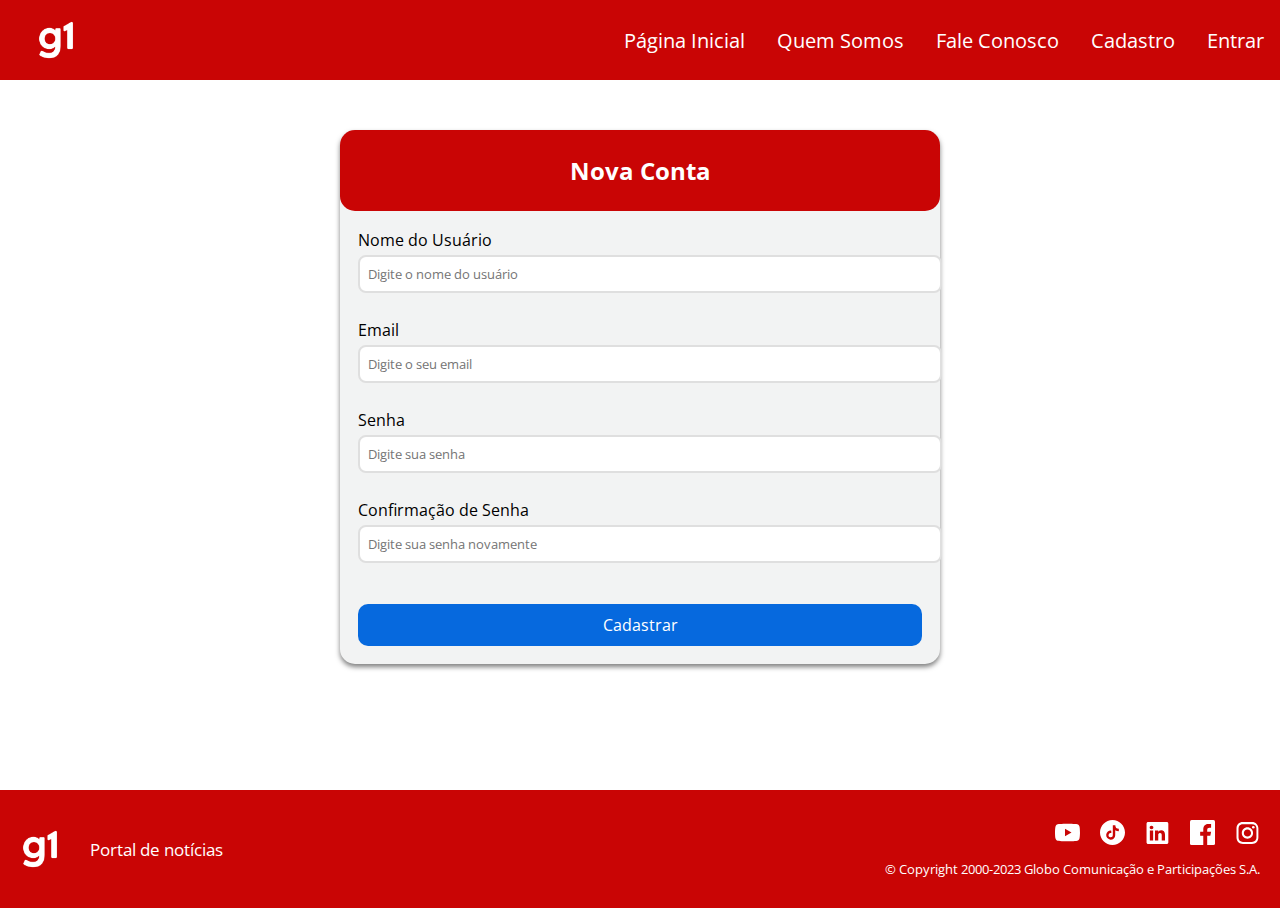
<file: cadastro.html>
<!DOCTYPE html>
<html lang="pt-BR">

<head>
    <meta charset="utf-8">

    <title>G1 - Cadastro</title> 
    <meta name="description" content="SITE PARA DISCIPLINA DESV WEB">
    <link rel="shortcut icon" href="assets/header-footer/logo-g1.ico" type="image/x-icon"> 
    <meta name="viewport" content="width=device-width, initial-scale=1.0">  
    <link rel="stylesheet" href="styles/cadastro/style-cadastro.css"> 
    <link rel="stylesheet" href="styles/style-header-footer.css">
</head>

<body>
    <div class="wrapper">

        <header class="header">

            <nav class="navbar">
                <img class="logo" src="assets/header-footer/logos-branco-g1.ico">
                <button class="hamburger"></button>

                <ul class="nav-menu">
                    <li class="nav-item">
                        <a href="index.html">Página Inicial</a>
                    </li>
                    <li class="nav-item">
                        <a href="sobre.html">Quem Somos</a>
                    </li>
                    <li class="nav-item">
                        <a href="faleconosco.html">Fale Conosco</a>
                    </li>
                    <li class="nav-item">
                        <a href="cadastro.html">Cadastro</a>
                    </li>
                    <li class="nav-item">
                        <a href="entrar.html">Entrar</a>
                    </li>
                </ul> <!--FIM NAV-MENU-->

            </nav><!--FIM NAVBAR-->

        </header><!-- FIM HEADER-->

        <article class="main">

            <article class="main">
                
                <div class="card-cadastro">
                    <div class="container">
                        <section class="header-cadastro">
                            <h2>Nova Conta</h2>
                        </section>
    
                        <form id="form" class="form">
                            <div class="form-content">
                                <label for="username">Nome do Usuário</label>
                                <input type="text" id="username" placeholder="Digite o nome do usuário"/>
                                <a>Aqui vai a mensa de erro</a>
                            </div>
    
                            <div class="form-content">
                                <label for="email">Email</label>
                                <input type="email" id="email" placeholder="Digite o seu email"/>
                                <a>Aqui vai a mensa de erro</a>
                            </div>
    
                            <div class="form-content">
                                <label for="password">Senha</label>
                            <input type="password" id="password" placeholder="Digite sua senha"/>
                            <a>Aqui vai a mensa de erro</a>
                        </div>
    
                        <div class="form-content">
                            <label for="password-confirmation">Confirmação de Senha</label>
                        <input type="password" id="password-confirmation" placeholder="Digite sua senha novamente"/>
                        <a>Aqui vai a mensa de erro</a>
                            </div>
    
                            <button type="submit">Cadastrar</button>
                        </form>
                    </div>
                 </div>
    
    
            </article><!--FIM main-->
    
    

    </div> <!--FIM WRAPPER-->
    
    <footer>
        <div class="footer">
            <div class="left">
                <img class="logo-footer" src="assets/header-footer/logos-branco-g1.ico" alt="Logo">
                <p class="g1">Portal de notícias</p>
            </div>
            <div class="right">
                <div class="redes-sociais">
                    <img src="assets/header-footer/instagram_icon.svg" alt="instagram">
                    <img src="assets/header-footer/facebook_icon.svg" alt="facebook">
                    <img src="assets/header-footer/linkedin_icon.svg" alt="linkedin">
                    <img src="assets/header-footer/tiktok_icon.svg" alt="tiktok">
                    <img src="assets/header-footer/youtube_icon.svg" alt="youtube">
                </div>
                <p class="descr">© Copyright 2000-2023 Globo Comunicação e Participações S.A.</p>
            </div>
        </div>
    </footer>

    <script defer src="js/menu.js"></script> 
    <script defer src="js/cadastro.js"></script>

</body>

</html>
</file>
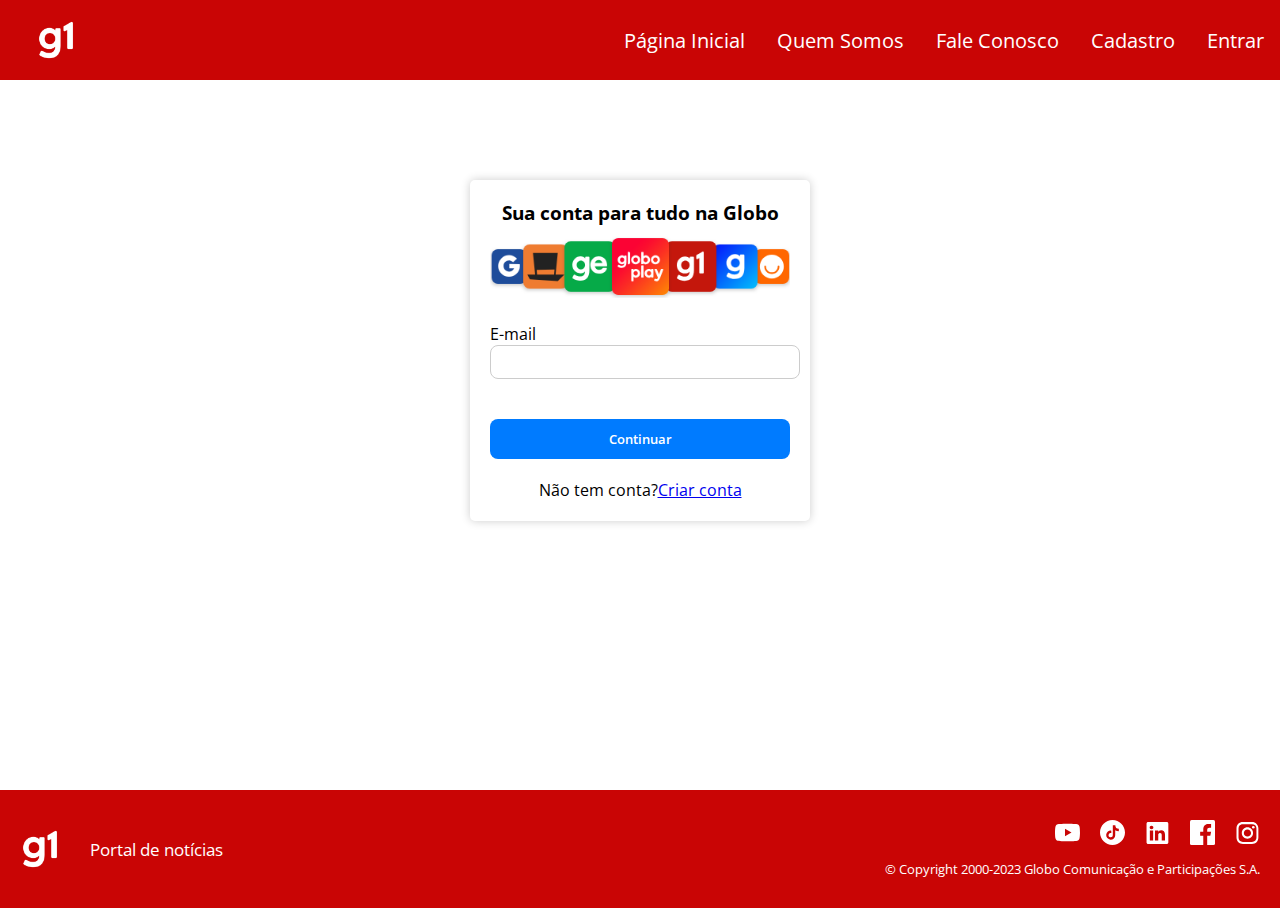
<file: entrar.html>
<!DOCTYPE html>
<html lang="pt-BR">

<head>
    <meta charset="utf-8">

    <title>G1 - Entrar</title> 
    <meta name="description" content="SITE PARA DISCIPLINA DESV WEB">
    <link rel="shortcut icon" href="assets/header-footer/logo-g1.ico" type="image/x-icon"> <!--logo na aba da pagina-->
    <meta name="viewport" content="width=device-width, initial-scale=1.0">  <!-- responsividade -->
    <link rel="stylesheet" href="styles/entrar/style-entrar.css"> 
    <link rel="stylesheet" href="styles/style-header-footer.css">
</head>

<body>
    <div class="wrapper">

        <header class="header">

            <nav class="navbar">
                <img class="logo" src="assets/header-footer/logos-branco-g1.ico">
                <button class="hamburger"></button>

                <ul class="nav-menu">
                    <li class="nav-item">
                        <a href="index.html">Página Inicial</a>
                    </li>
                    <li class="nav-item">
                        <a href="sobre.html">Quem Somos</a>
                    </li>
                    <li class="nav-item">
                        <a href="faleconosco.html">Fale Conosco</a>
                    </li>
                    <li class="nav-item">
                        <a href="cadastro.html">Cadastro</a>
                    </li>
                    <li class="nav-item">
                        <a href="entrar.html">Entrar</a>
                    </li>
                </ul> <!--FIM NAV-MENU-->

            </nav><!--FIM NAVBAR-->

        </header><!-- FIM HEADER-->

        <article class="main">
            <div class="bloco_1">
                <div class="sub_bloco_1">
                    <div class="login-container">
                        
                        <h3 class="h3">Sua conta para tudo na Globo</h3>
                        <img src="assets/entrar/globo_img.png" width="100%" />

                        <form id="validacaoLogin">
                            <div class="form-group">
                                <label for="email">E-mail</label>
                                <input type="email" id="email" name="email" required>
                                <span id="emailError" class="error"></span>
                            </div>
                            <div class="form-group">
                                <button type="submit" class="login-button">Continuar</button>
                            </div>
                            <div class="no-account">
                                Não tem conta? <a href="cadastro.html"> Criar conta</a>
                            </div>
                        </form>

                        <form id="validacaoSenha" style="display: none;" action="inicio.html">
                            <div class="form-group" id="password">
                                <label for="password">Senha</label>
                                <input type="password" id="password" name="password" required>
                                <button type="submit" class="login-button">Entrar</button>
                            </div>
                        </form>

                    </div>
                </div>
        </article>

    </div> <!--FIM WRAPPER-->
    
    <footer>
        <div class="footer">
            <div class="left">
                <img class="logo-footer" src="assets/header-footer/logos-branco-g1.ico" alt="Logo">
                <p class="g1">Portal de notícias</p>
            </div>
            <div class="right">
                <div class="redes-sociais">
                    <img src="assets/header-footer/instagram_icon.svg" alt="instagram">
                    <img src="assets/header-footer/facebook_icon.svg" alt="facebook">
                    <img src="assets/header-footer/linkedin_icon.svg" alt="linkedin">
                    <img src="assets/header-footer/tiktok_icon.svg" alt="tiktok">
                    <img src="assets/header-footer/youtube_icon.svg" alt="youtube">
                </div>
                <p class="descr">© Copyright 2000-2023 Globo Comunicação e Participações S.A.</p>
            </div>
        </div>
    </footer>

    <script defer src="js/menu.js"></script> 
    <script defer src="js/entrar.js"></script>

</body>

</html>
</file>
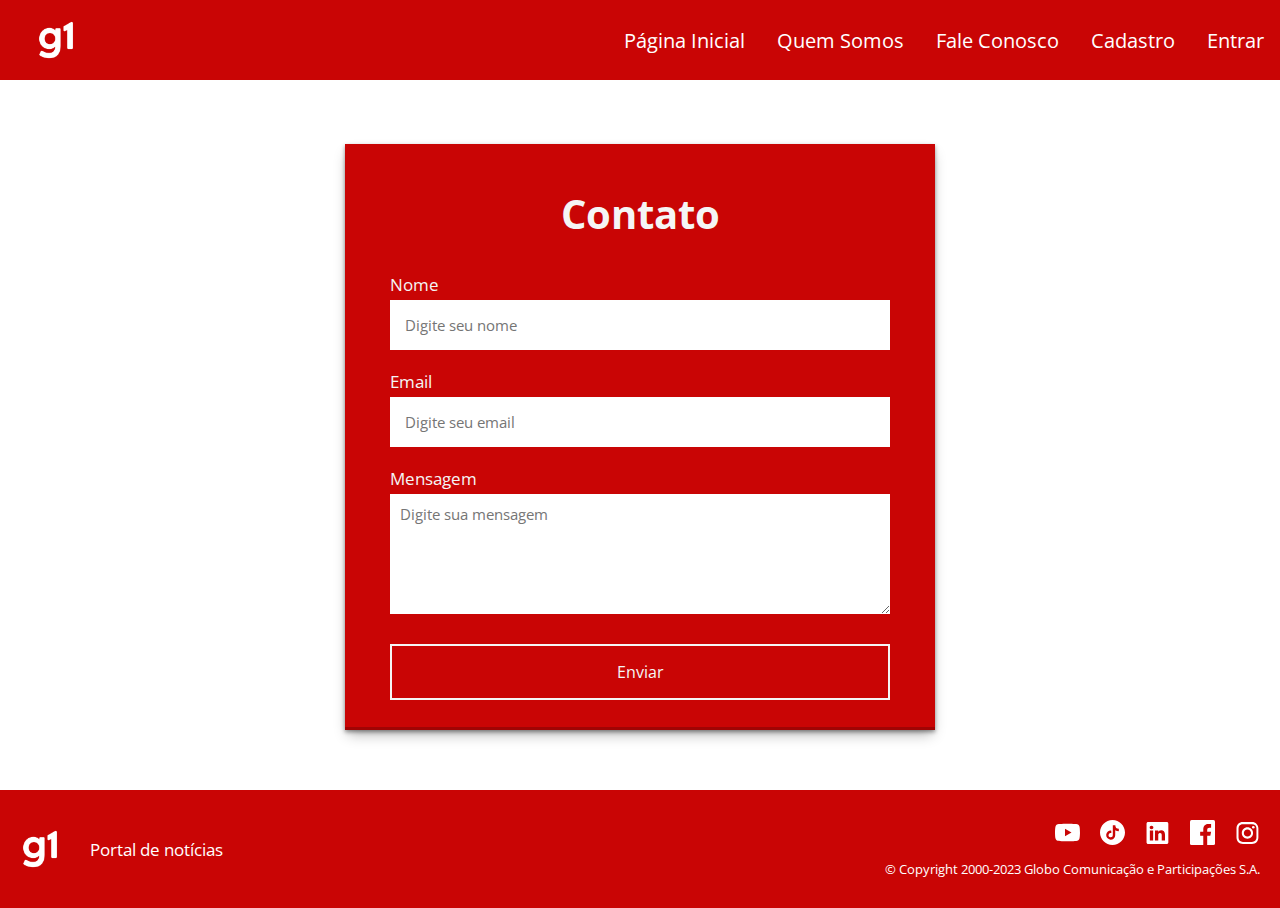
<file: faleconosco.html>
<!DOCTYPE html>
<html lang="pt-BR">

<head>
    <meta charset="utf-8">
    <meta name="viewport" content="width=device-width, initial-scale=1.0">
    <title>G1 - Fale Conosco</title>
    <meta name="description" content="SITE PARA DISCIPLINA DESV WEB">
    <link rel="shortcut icon" href="assets/header-footer/logo-g1.ico" type="image/x-icon">
    <link rel="stylesheet" href="styles/faleconosco/style-faleconosco.css">
    <link rel="stylesheet" href="styles/style-header-footer.css">
    <link rel="stylesheet" href="styles/faleconosco/style-faleconosco.css">
</head>

<body>
    <div class="wrapper">
        <header class="header">
            <nav class="navbar">
                <img class="logo" src="assets/header-footer/logos-branco-g1.ico">
                <button class="hamburger"></button>
                <ul class="nav-menu">
                    <li class="nav-item">
                        <a href="index.html">Página Inicial</a>
                    </li>
                    <li class="nav-item">
                        <a href="sobre.html">Quem Somos</a>
                    </li>
                    <li class="nav-item">
                        <a href="faleconosco.html">Fale Conosco</a>
                    </li>
                    <li class="nav-item">
                        <a href="cadastro.html">Cadastro</a>
                    </li>
                    <li class="nav-item">
                        <a href="entrar.html">Entrar</a>
                    </li>
                </ul>
            </nav>
        </header>
        <div class="contato">
            <section class="centered-section">
                <h2>Contato</h2>
                <form action="https://formsubmit.co/siteg1noticias@gmail.com" method="post">
                    <label for="name">Nome</label>
                    <input type="text" id="name" name="name" placeholder="Digite seu nome" required>
                    <label for="email">Email</label>
                    <input type="email" id="email" name="email" placeholder="Digite seu email" required>
                    <label for="message">Mensagem</label>
                    <textarea id="message" name="message" rows="5" placeholder="Digite sua mensagem" required></textarea>
                    <input type="hidden" name="_captcha" value="false">
                    <button type="submit">Enviar</button>
                    <input type="hidden" name="_next" value="http://127.0.0.1:5500/obrigado.html">
                </form>
            </section>
        </div>

    </div>

        <footer>
            <div class="footer">
                <div class="left">
                    <img class="logo-footer" src="assets/header-footer/logos-branco-g1.ico" alt="Logo">
                    <p class="g1">Portal de notícias</p>
                </div>
                <div class="right">
                    <div class="redes-sociais">
                        <img src="assets/header-footer/instagram_icon.svg" alt="instagram">
                        <img src="assets/header-footer/facebook_icon.svg" alt="facebook">
                        <img src="assets/header-footer/linkedin_icon.svg" alt="linkedin">
                        <img src="assets/header-footer/tiktok_icon.svg" alt="tiktok">
                        <img src="assets/header-footer/youtube_icon.svg" alt="youtube">
                    </div>
                    <p class="descr">© Copyright 2000-2023 Globo Comunicação e Participações S.A.</p>
                </div>
            </div>
        </footer>

    <script defer src="js/menu.js"></script>
</body>
</html>
</file>
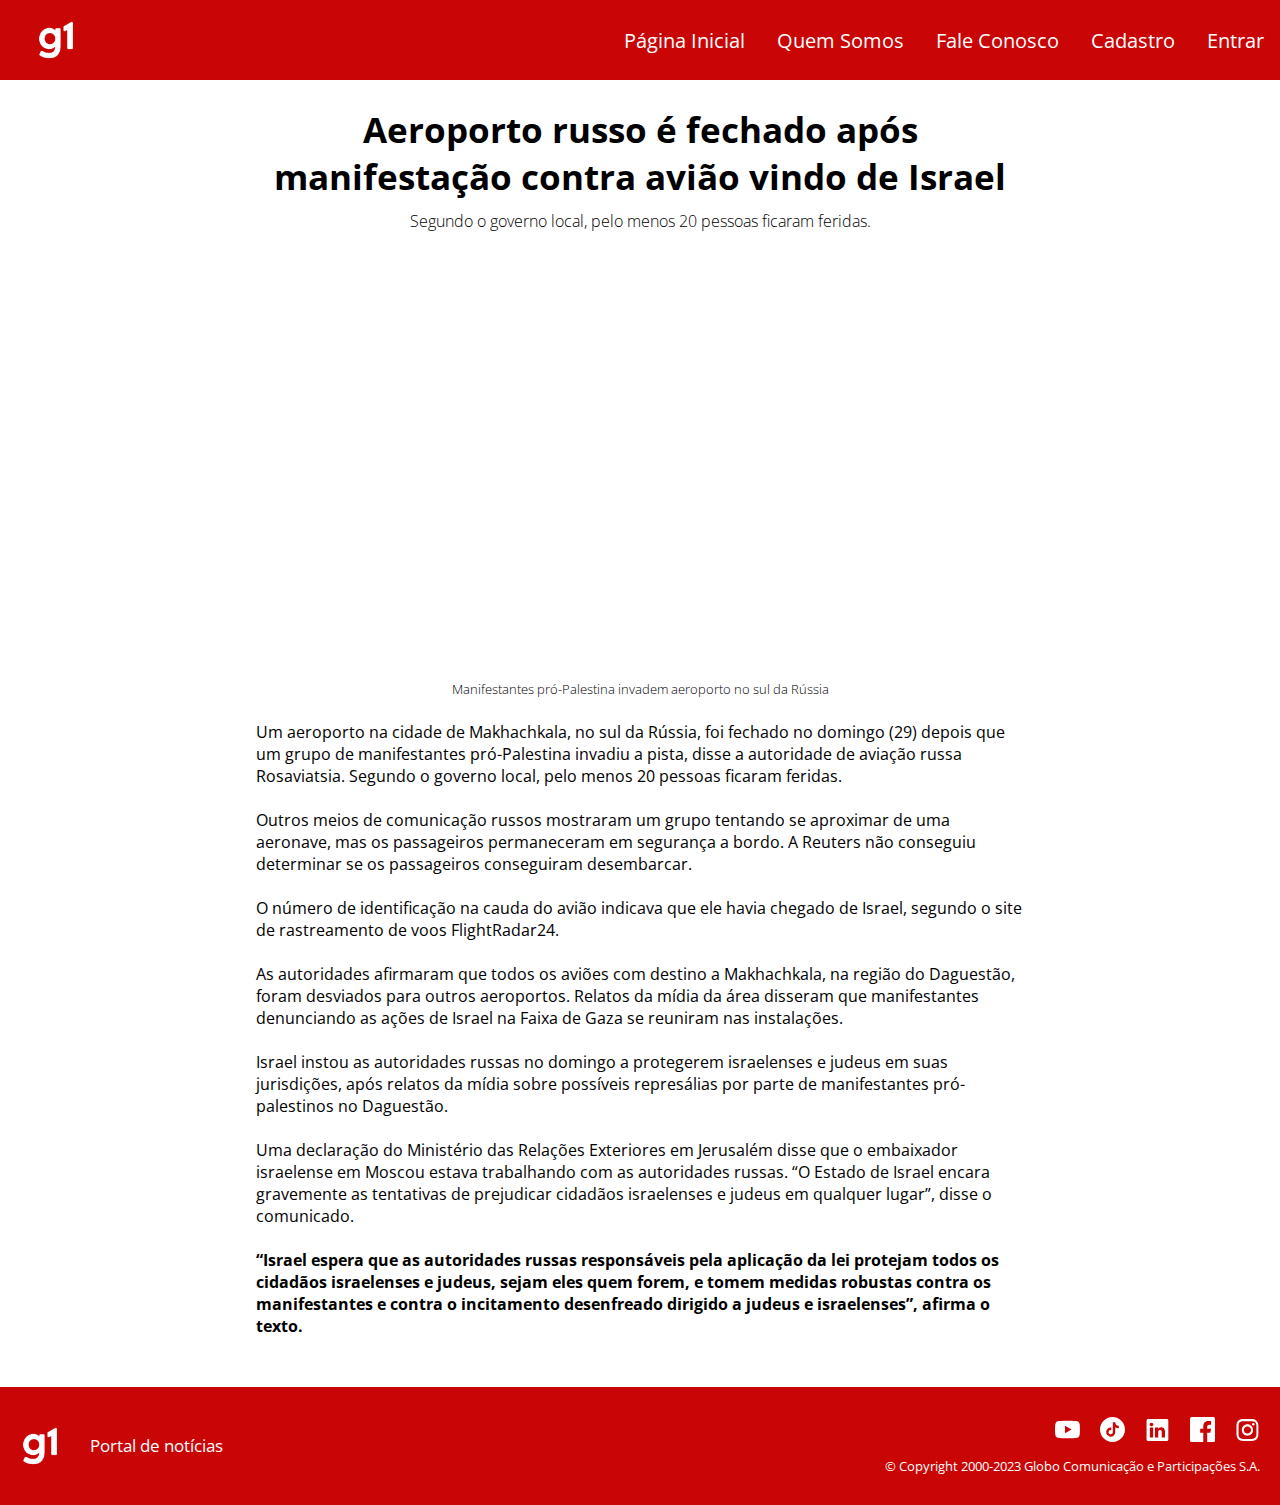
<file: notc-1.html>
<!DOCTYPE html>
<html lang="pt-BR">

<head>
    <meta charset="utf-8">

    <title>Aeroporto russo é fechado após manifestação contra avião vindo de Israel</title> 
    <meta name="description" content="SITE PARA DISCIPLINA DESV WEB">
    <link rel="shortcut icon" href="assets/header-footer/logo-g1.ico" type="image/x-icon"> 
    <meta name="viewport" content="width=device-width, initial-scale=1.0"> 
    <link rel="stylesheet" href="styles/pagina-inicial/noticias/style-notc1.css"> 
    <link rel="stylesheet" href="styles/style-header-footer.css">
</head>

<body>
    <div class="wrapper">

        <header class="header">

            <nav class="navbar">
                <img class="logo" src="assets/header-footer/logos-branco-g1.ico">
                <button class="hamburger"></button>

                <ul class="nav-menu">
                    <li class="nav-item">
                        <a href="index.html">Página Inicial</a>
                    </li>
                    <li class="nav-item">
                        <a href="sobre.html">Quem Somos</a>
                    </li>
                    <li class="nav-item">
                        <a href="faleconosco.html">Fale Conosco</a>
                    </li>
                    <li class="nav-item">
                        <a href="cadastro.html">Cadastro</a>
                    </li>
                    <li class="nav-item">
                        <a href="entrar.html">Entrar</a>
                    </li>
                </ul> <!--FIM NAV-MENU-->

            </nav><!--FIM NAVBAR-->

        </header><!-- FIM HEADER-->


        <main classe="materia">

            <h1 class="titulo">
            Aeroporto russo é fechado após manifestação contra avião vindo de Israel
            </h1>

            <span class="sub-titulo">
                Segundo o governo local, pelo menos 20 pessoas ficaram feridas.
            </span>

            <iframe width="560" height="315" src="https://www.youtube.com/embed/N1FdnMAypn0?si=KsDcVCVklgRLL97w" title="YouTube video player" frameborder="0" allow="accelerometer; autoplay; clipboard-write; encrypted-media; gyroscope; picture-in-picture; web-share" allowfullscreen></iframe>

            <figcaption class="descr-foto">Manifestantes pró-Palestina invadem aeroporto no sul da Rússia</figcaption>

            <p class="conteudo">
                Um aeroporto na cidade de Makhachkala, no sul da Rússia, foi fechado no domingo (29) depois que um grupo de manifestantes pró-Palestina invadiu a pista, disse a autoridade de aviação russa Rosaviatsia. Segundo o governo local, pelo menos 20 pessoas ficaram feridas.
                <br/><br/>
                Outros meios de comunicação russos mostraram um grupo tentando se aproximar de uma aeronave, mas os passageiros permaneceram em segurança a bordo. A Reuters não conseguiu determinar se os passageiros conseguiram desembarcar.
                <br/><br/>
                O número de identificação na cauda do avião indicava que ele havia chegado de Israel, segundo o site de rastreamento de voos FlightRadar24.
                <br/><br/>
                As autoridades afirmaram que todos os aviões com destino a Makhachkala, na região do Daguestão, foram desviados para outros aeroportos. Relatos da mídia da área disseram que manifestantes denunciando as ações de Israel na Faixa de Gaza se reuniram nas instalações.
                <br/><br/>
                Israel instou as autoridades russas no domingo a protegerem israelenses e judeus em suas jurisdições, após relatos da mídia sobre possíveis represálias por parte de manifestantes pró-palestinos no Daguestão.
                <br/><br/>
                Uma declaração do Ministério das Relações Exteriores em Jerusalém disse que o embaixador israelense em Moscou estava trabalhando com as autoridades russas. “O Estado de Israel encara gravemente as tentativas de prejudicar cidadãos israelenses e judeus em qualquer lugar”, disse o comunicado.
                <br/><br/>
                <b>“Israel espera que as autoridades russas responsáveis pela aplicação da lei protejam todos os cidadãos israelenses e judeus, sejam eles quem forem, e tomem medidas robustas contra os manifestantes e contra o incitamento desenfreado dirigido a judeus e israelenses”, afirma o texto.</b>
            </p>

        </main>
    </div>    

    <footer>
        <div class="footer">
            <div class="left">
                <img class="logo-footer" src="assets/header-footer/logos-branco-g1.ico" alt="Logo">
                <p class="g1">Portal de notícias</p>
            </div>
            <div class="right">
                <div class="redes-sociais">
                    <img src="assets/header-footer/instagram_icon.svg" alt="instagram">
                    <img src="assets/header-footer/facebook_icon.svg" alt="facebook">
                    <img src="assets/header-footer/linkedin_icon.svg" alt="linkedin">
                    <img src="assets/header-footer/tiktok_icon.svg" alt="tiktok">
                    <img src="assets/header-footer/youtube_icon.svg" alt="youtube">
                </div>
                <p class="descr">© Copyright 2000-2023 Globo Comunicação e Participações S.A.</p>
            </div>
        </div>
    </footer>
    
    <script defer src="js/menu.js"></script> 

</body>

</html>
</file>
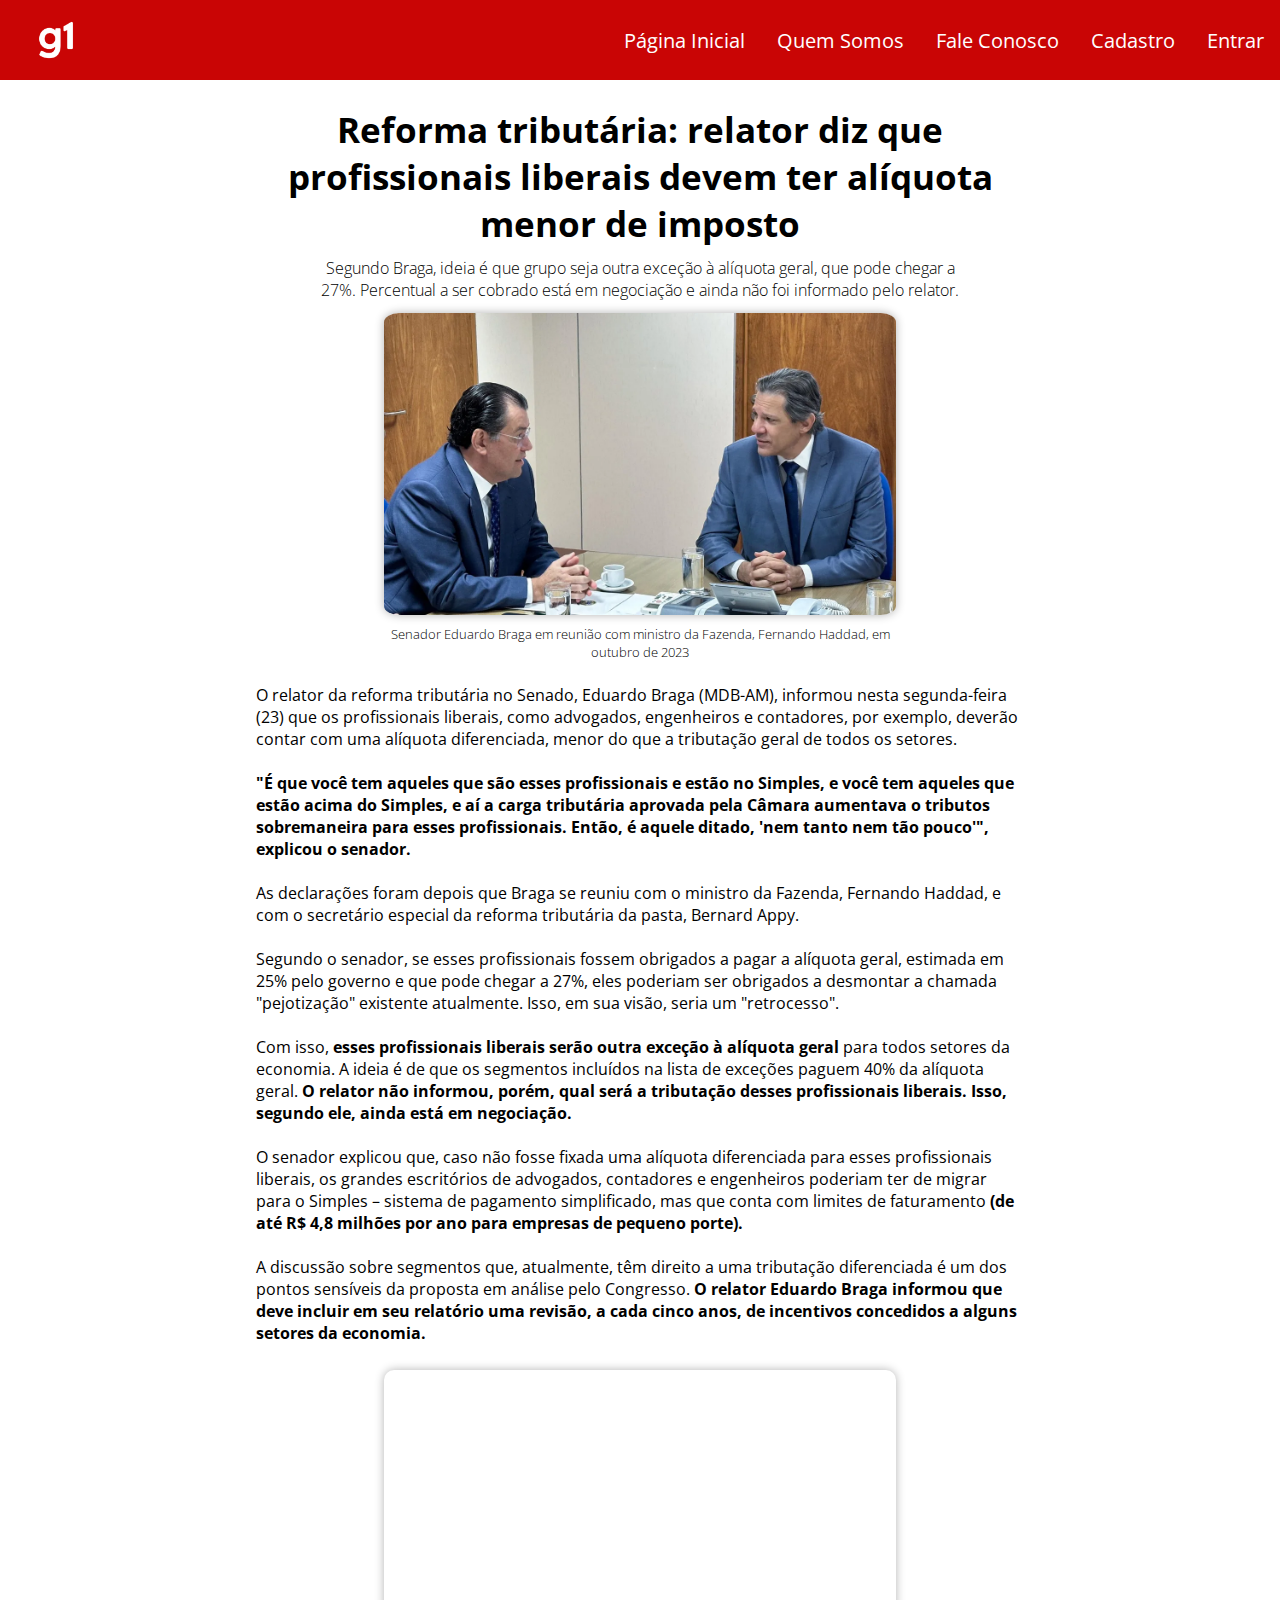
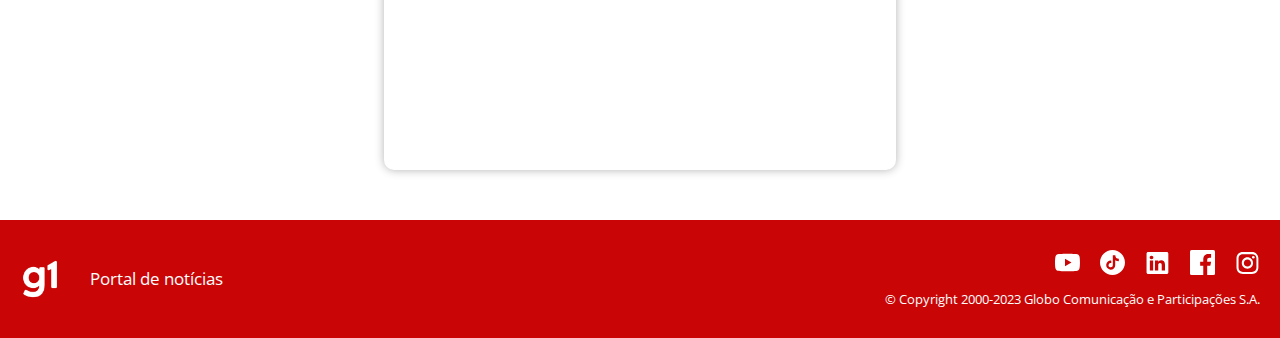
<file: notc-2.html>
<!DOCTYPE html>
<html lang="pt-BR">

<head>
    <meta charset="utf-8">

    <title>Reforma tributária: relator diz que profissionais liberais devem ter alíquota menor de imposto</title> 
    <meta name="description" content="SITE PARA DISCIPLINA DESV WEB">
    <link rel="shortcut icon" href="assets/header-footer/logo-g1.ico" type="image/x-icon"> 
    <meta name="viewport" content="width=device-width, initial-scale=1.0">  
    <link rel="stylesheet" href="styles/pagina-inicial/noticias/style-notc2.css"> 
    <link rel="stylesheet" href="styles/style-header-footer.css">

</head>


<body>
    <div class="wrapper">

        <header class="header">

            <nav class="navbar">
                <img class="logo" src="assets/header-footer/logos-branco-g1.ico">
                <button class="hamburger"></button>

                <ul class="nav-menu">
                    <li class="nav-item">
                        <a href="index.html">Página Inicial</a>
                    </li>
                    <li class="nav-item">
                        <a href="sobre.html">Quem Somos</a>
                    </li>
                    <li class="nav-item">
                        <a href="faleconosco.html">Fale Conosco</a>
                    </li>
                    <li class="nav-item">
                        <a href="cadastro.html">Cadastro</a>
                    </li>
                    <li class="nav-item">
                        <a href="entrar.html">Entrar</a>
                    </li>
                </ul> 

            </nav><!--FIM NAVBAR-->

        </header><!-- FIM HEADER-->


        <main classe="materia">

            <h1 class="titulo">
                Reforma tributária: relator diz que profissionais liberais devem ter alíquota menor de imposto
            </h1>

            <span class="sub-titulo">
                Segundo Braga, ideia é que grupo seja outra exceção à alíquota geral, que pode chegar a 27%. Percentual a ser cobrado está em negociação e ainda não foi informado pelo relator.
            </span>

            <img class="mat-img" src="assets/pagina-inicial/noticias/notc-2.webp" alt="Reforma tributária">

            <figcaption class="descr-foto">Senador Eduardo Braga em reunião com ministro da Fazenda, Fernando Haddad, em outubro de 2023</figcaption>

            <p class="conteudo">
                O relator da reforma tributária no Senado, Eduardo Braga (MDB-AM), informou nesta segunda-feira (23) que os profissionais liberais, como advogados, engenheiros e contadores, por exemplo, deverão contar com uma alíquota diferenciada, menor do que a tributação geral de todos os setores.
                <br/><br/>
                <b>"É que você tem aqueles que são esses profissionais e estão no Simples, e você tem aqueles que estão acima do Simples, e aí a carga tributária aprovada pela Câmara aumentava o tributos sobremaneira para esses profissionais. Então, é aquele ditado, 'nem tanto nem tão pouco'", explicou o senador.</b>
                <br/><br/>
                As declarações foram depois que Braga se reuniu com o ministro da Fazenda, Fernando Haddad, e com o secretário especial da reforma tributária da pasta, Bernard Appy.
                <br/><br/>
                Segundo o senador, se esses profissionais fossem obrigados a pagar a alíquota geral, estimada em 25% pelo governo e que pode chegar a 27%, eles poderiam ser obrigados a desmontar a chamada "pejotização" existente atualmente. Isso, em sua visão, seria um "retrocesso".
                <br/><br/>
                Com isso, <b>esses profissionais liberais serão outra exceção à alíquota geral</b> para todos setores da economia. A ideia é de que os segmentos incluídos na lista de exceções paguem 40% da alíquota geral. <b>O relator não informou, porém, qual será a tributação desses profissionais liberais. Isso, segundo ele, ainda está em negociação.  
                </b>
                <br/><br/>
                O senador explicou que, caso não fosse fixada uma alíquota diferenciada para esses profissionais liberais, os grandes escritórios de advogados, contadores e engenheiros poderiam ter de migrar para o Simples – sistema de pagamento simplificado, mas que conta com limites de faturamento <b>(de até R$ 4,8 milhões por ano para empresas de pequeno porte).</b>
                <br/><br/>
                A discussão sobre segmentos que, atualmente, têm direito a uma tributação diferenciada é um dos pontos sensíveis da proposta em análise pelo Congresso.<b> O relator Eduardo Braga informou que deve incluir em seu relatório uma revisão, a cada cinco anos, de incentivos concedidos a alguns setores da economia.</b>
            </p>

            <iframe width="560" height="315" src="https://www.youtube.com/embed/x1bMmOeWCT8?si=27swMOl2ahLpXfQn" title="YouTube video player" frameborder="0" allow="accelerometer; autoplay; clipboard-write; encrypted-media; gyroscope; picture-in-picture; web-share" allowfullscreen></iframe>

        </main>
    </div>    

    <footer>
        <div class="footer">
            <div class="left">
                <img class="logo-footer" src="assets/header-footer/logos-branco-g1.ico" alt="Logo">
                <p class="g1">Portal de notícias</p>
            </div>
            <div class="right">
                <div class="redes-sociais">
                    <img src="assets/header-footer/instagram_icon.svg" alt="instagram">
                    <img src="assets/header-footer/facebook_icon.svg" alt="facebook">
                    <img src="assets/header-footer/linkedin_icon.svg" alt="linkedin">
                    <img src="assets/header-footer/tiktok_icon.svg" alt="tiktok">
                    <img src="assets/header-footer/youtube_icon.svg" alt="youtube">
                </div>
                <p class="descr">© Copyright 2000-2023 Globo Comunicação e Participações S.A.</p>
            </div>
        </div>
    </footer>

    <script defer src="js/menu.js"></script>

</body>

</html>
</file>
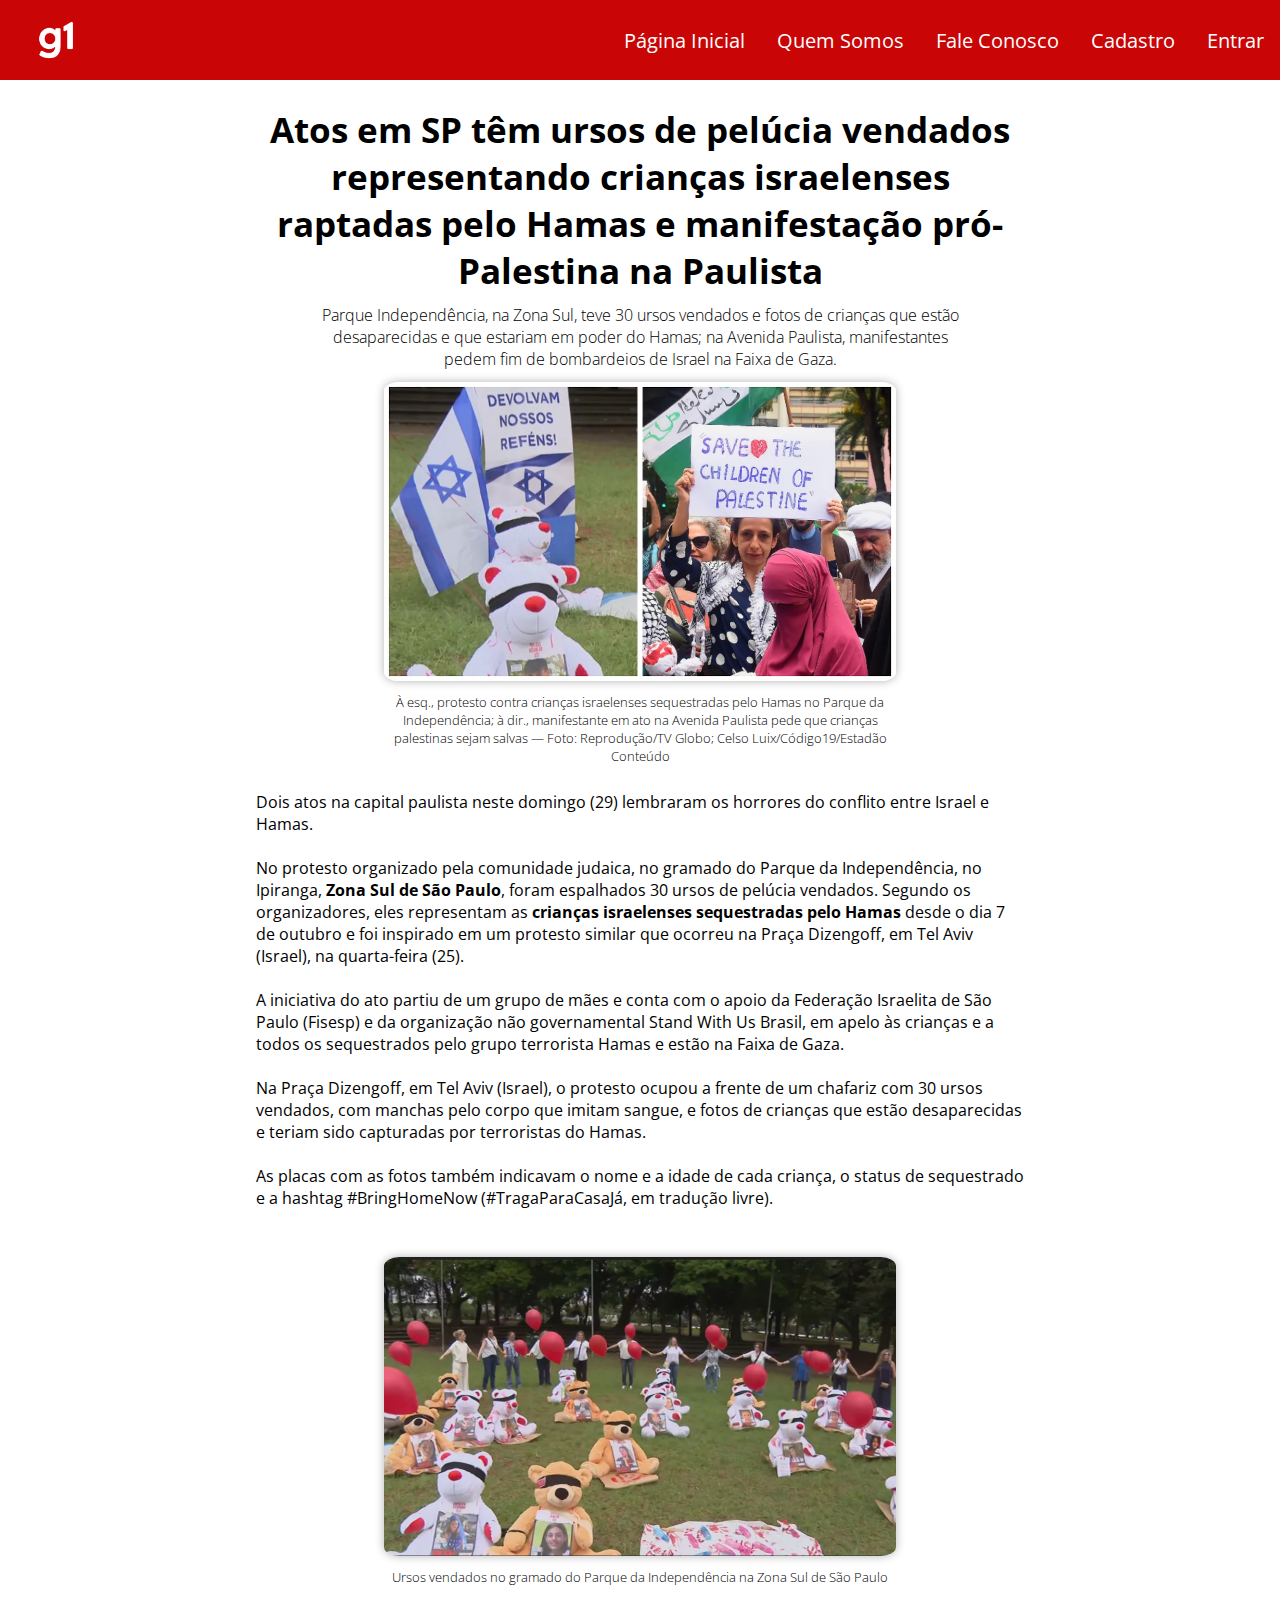
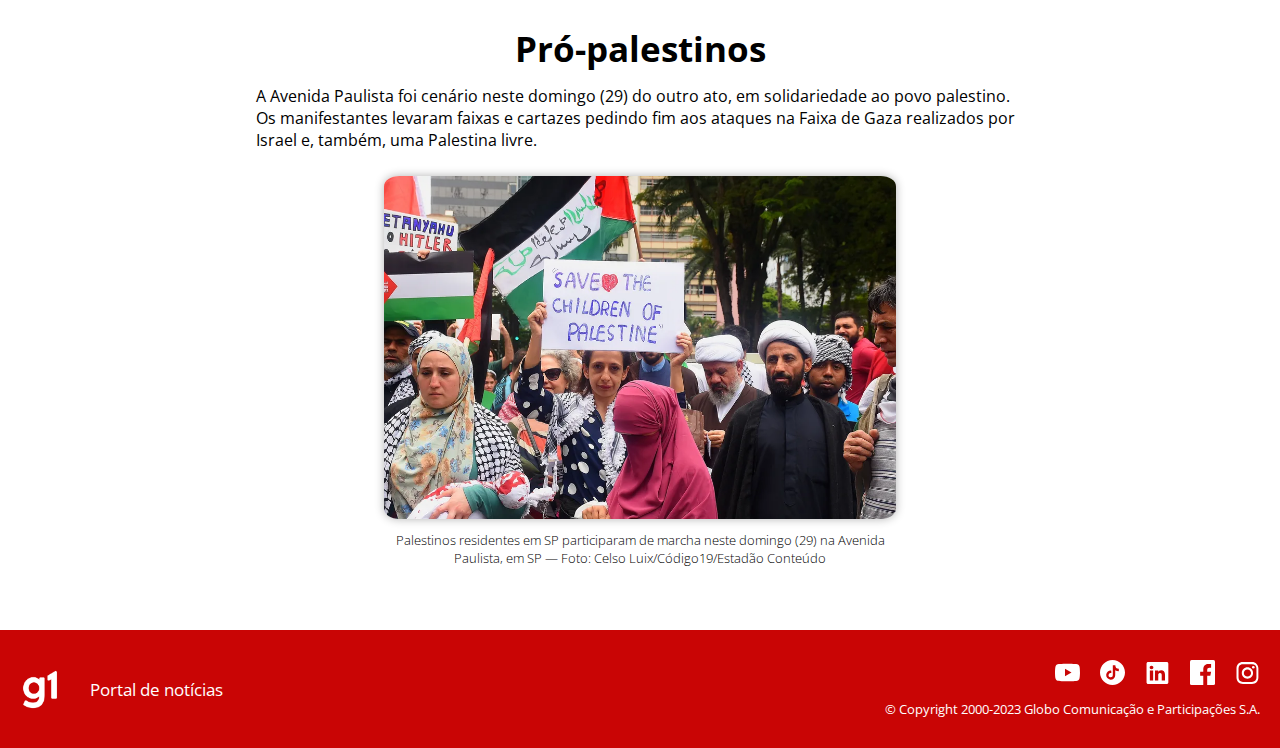
<file: notc-3.html>
<!DOCTYPE html>
<html lang="pt-BR">

<head>
    <meta charset="utf-8">

    <title>Atos em SP têm ursos de pelúcia vendados representando crianças israelenses raptadas pelo Hamas e manifestação pró-Palestina na Paulista</title> 
    <meta name="description" content="SITE PARA DISCIPLINA DESV WEB">
    <link rel="shortcut icon" href="assets/header-footer/logo-g1.ico" type="image/x-icon">
    <meta name="viewport" content="width=device-width, initial-scale=1.0"> 
    <link rel="stylesheet" href="styles/pagina-inicial/noticias/style-notc3.css"> 
    <link rel="stylesheet" href="styles/style-header-footer.css">
</head>


<body>
    <div class="wrapper">

        <header class="header">

            <nav class="navbar">
                <img class="logo" src="assets/header-footer/logos-branco-g1.ico">
                <button class="hamburger"></button>

                <ul class="nav-menu">
                    <li class="nav-item">
                        <a href="index.html">Página Inicial</a>
                    </li>
                    <li class="nav-item">
                        <a href="sobre.html">Quem Somos</a>
                    </li>
                    <li class="nav-item">
                        <a href="faleconosco.html">Fale Conosco</a>
                    </li>
                    <li class="nav-item">
                        <a href="cadastro.html">Cadastro</a>
                    </li>
                    <li class="nav-item">
                        <a href="entrar.html">Entrar</a>
                    </li>
                </ul> <!--FIM NAV-MENU-->

            </nav><!--FIM NAVBAR-->

        </header><!-- FIM HEADER-->


        <main classe="materia">

            <h1 class="titulo">
                Atos em SP têm ursos de pelúcia vendados representando crianças israelenses raptadas pelo Hamas e manifestação pró-Palestina na Paulista
            </h1>

            <span class="sub-titulo">
                Parque Independência, na Zona Sul, teve 30 ursos vendados e fotos de crianças que estão desaparecidas e que estariam em poder do Hamas; na Avenida Paulista, manifestantes pedem fim de bombardeios de Israel na Faixa de Gaza.
            </span>

            <img class="mat-img" src="assets/pagina-inicial/noticias/notc-3.1.webp" alt="Manifestantes">

            <figcaption class="descr-foto">À esq., protesto contra crianças israelenses sequestradas pelo Hamas no Parque da Independência; à dir., manifestante em ato na Avenida Paulista pede que crianças palestinas sejam salvas — Foto: Reprodução/TV Globo; Celso Luix/Código19/Estadão Conteúdo</figcaption>

            <p class="conteudo1">
                Dois atos na capital paulista neste domingo (29) lembraram os horrores do conflito entre Israel e Hamas.
                <br/><br/>
                No protesto organizado pela comunidade judaica, no gramado do Parque da Independência, no Ipiranga, <b>Zona Sul de São Paulo</b>, foram espalhados 30 ursos de pelúcia vendados. Segundo os organizadores, eles representam as <b>crianças israelenses sequestradas pelo Hamas</b> desde o dia 7 de outubro e foi inspirado em um protesto similar que ocorreu na Praça Dizengoff, em Tel Aviv (Israel), na quarta-feira (25).
                <br/><br/>
                A iniciativa do ato partiu de um grupo de mães e conta com o apoio da Federação Israelita de São Paulo (Fisesp) e da organização não governamental Stand With Us Brasil, em apelo às crianças e a todos os sequestrados pelo grupo terrorista Hamas e estão na Faixa de Gaza.
                <br/><br/>
                Na Praça Dizengoff, em Tel Aviv (Israel), o protesto ocupou a frente de um chafariz com 30 ursos vendados, com manchas pelo corpo que imitam sangue, e fotos de crianças que estão desaparecidas e teriam sido capturadas por terroristas do Hamas.
                <br/><br/>
                As placas com as fotos também indicavam o nome e a idade de cada criança, o status de sequestrado e a hashtag #BringHomeNow (#TragaParaCasaJá, em tradução livre).
                <br/><br/>
            </p>

            <img class="mat-img2" src="assets/pagina-inicial/noticias/notc-3.2.webp" alt="Ursos vendados no gramado do Parque da Independência">

            <figcaption class="descr-foto2">Ursos vendados no gramado do Parque da Independência na Zona Sul de São Paulo </figcaption>

            <h2 class="titulo2">Pró-palestinos
            </h2>

            <p class="conteudo2">
                A Avenida Paulista foi cenário neste domingo (29) do outro ato, em solidariedade ao povo palestino. Os manifestantes levaram faixas e cartazes pedindo fim aos ataques na Faixa de Gaza realizados por Israel e, também, uma Palestina livre.
            </p>

            <img class="mat-img3" src="assets/pagina-inicial/noticias/notc-3.3.webp" alt="Palestinos">

            <figcaption class="descr-foto3">Palestinos residentes em SP participaram de marcha neste domingo (29) na Avenida Paulista, em SP — Foto: Celso Luix/Código19/Estadão Conteúdo</figcaption>        

        </main>
    </div>

    <footer>
        <div class="footer">
            <div class="left">
                <img class="logo-footer" src="assets/header-footer/logos-branco-g1.ico" alt="Logo">
                <p class="g1">Portal de notícias</p>
            </div>
            <div class="right">
                <div class="redes-sociais">
                    <img src="assets/header-footer/instagram_icon.svg" alt="instagram">
                    <img src="assets/header-footer/facebook_icon.svg" alt="facebook">
                    <img src="assets/header-footer/linkedin_icon.svg" alt="linkedin">
                    <img src="assets/header-footer/tiktok_icon.svg" alt="tiktok">
                    <img src="assets/header-footer/youtube_icon.svg" alt="youtube">
                </div>
                <p class="descr">© Copyright 2000-2023 Globo Comunicação e Participações S.A.</p>
            </div>
        </div>
    </footer>
    
    <script defer src="js/menu.js"></script> 

</body>

</html>
</file>
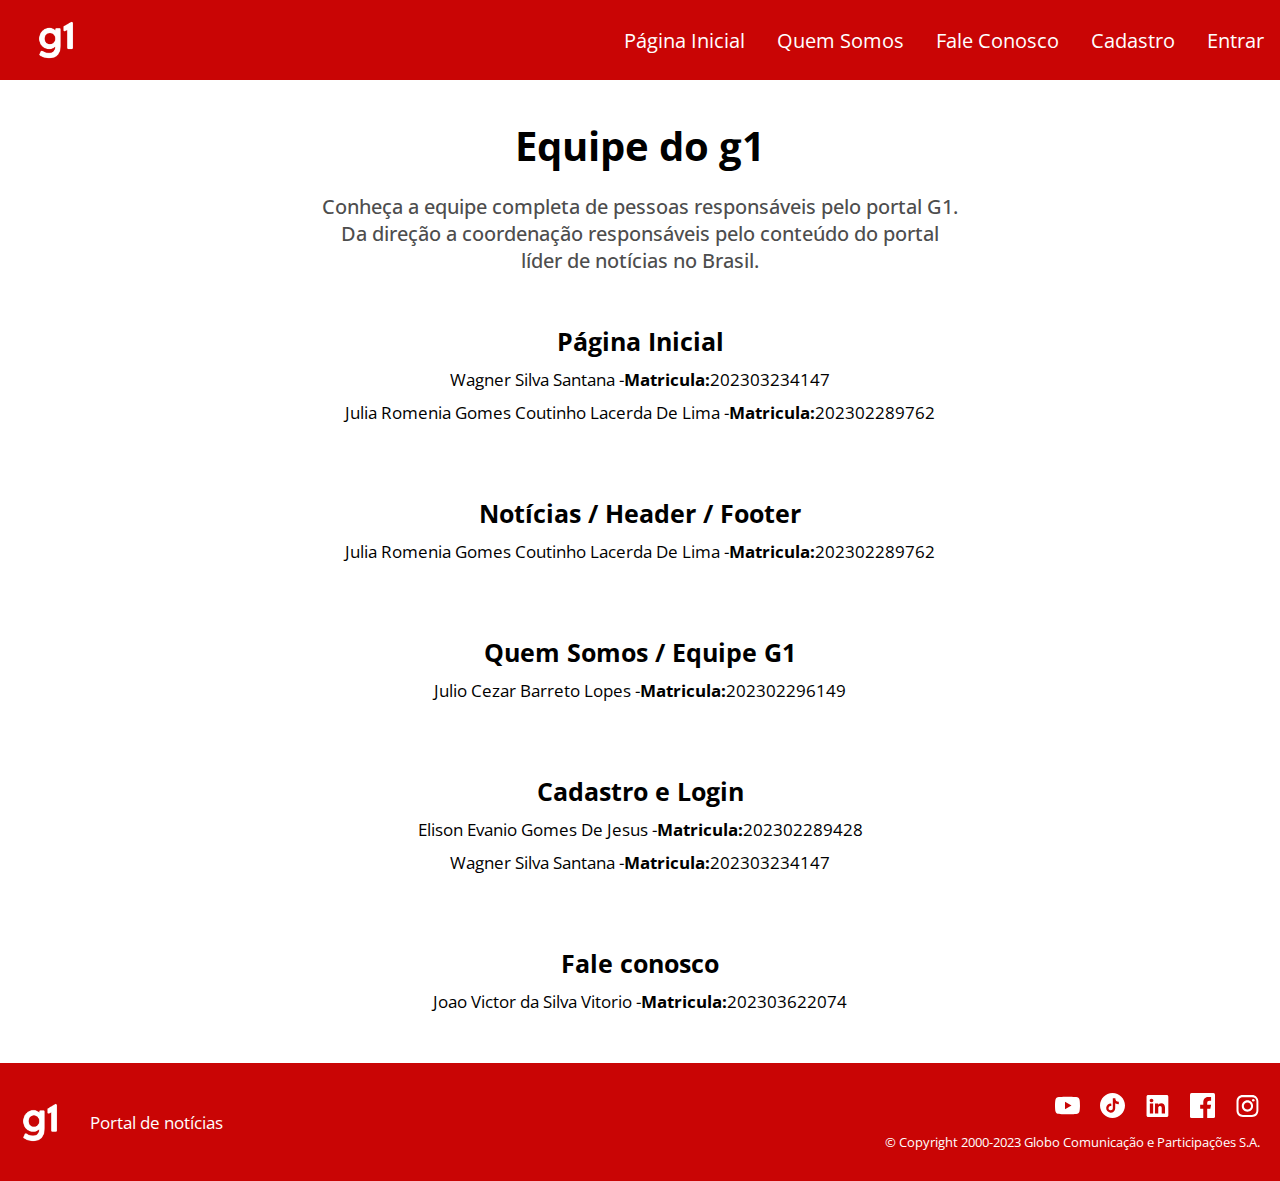
<file: sobre-2.html>
<!DOCTYPE html>
<html lang="pt-BR">

<head>
    <meta charset="utf-8">

    <title>G1 - Equipe Do G1</title> 
    <meta name="description" content="SITE PARA DISCIPLINA DESV WEB">
    <link rel="shortcut icon" href="assets/header-footer/logo-g1.ico" type="image/x-icon"> <!--logo na aba da pagina-->
    <meta name="viewport" content="width=device-width, initial-scale=1.0">  <!-- responsividade -->
    <link rel="stylesheet" href="styles/sobre/style-quemsomos-2.css"> 
    <link rel="stylesheet" href="styles/style-header-footer.css">
</head>

<body>
    <div class="wrapper">

        <header class="header">

            <nav class="navbar">
                <img class="logo" src="assets/header-footer/logos-branco-g1.ico">
                <button class="hamburger"></button>

                <ul class="nav-menu">
                    <li class="nav-item">
                        <a href="index.html">Página Inicial</a>
                    </li>
                    <li class="nav-item">
                        <a href="sobre.html">Quem Somos</a>
                    </li>
                    <li class="nav-item">
                        <a href="faleconosco.html">Fale Conosco</a>
                    </li>
                    <li class="nav-item">
                        <a href="cadastro.html">Cadastro</a>
                    </li>
                    <li class="nav-item">
                        <a href="entrar.html">Entrar</a>
                    </li>
                </ul> 

            </nav>

        </header>

        <main class="main">
            <h1 class="titulo">
                Equipe do g1
            </h1>
            <h2 class="desc">
                Conheça a equipe completa de pessoas responsáveis pelo portal G1.
                <br/>
                Da direção a coordenação responsáveis pelo conteúdo do portal líder de notícias no Brasil.
            </h2>

            <p class="pagina">
                Página Inicial 
            </p>
            <p class="nome">
                Wagner Silva Santana - <b>Matricula: </b>202303234147
            </p>
            <p class="nome">
                Julia Romenia Gomes Coutinho Lacerda De Lima - <b>Matricula: </b>202302289762
            </p>
            <br/>
            <p class="pagina">
                Notícias / Header / Footer 
            </p>
            <p class="nome">
                Julia Romenia Gomes Coutinho Lacerda De Lima - <b>Matricula: </b>202302289762
            </p>
            <br/>
            <p class="pagina">
                Quem Somos / Equipe G1
            </p>
            <p class="nome">
                Julio Cezar Barreto Lopes - <b>Matricula: </b>202302296149
            </p>
            <br/>
            <p class="pagina">
                Cadastro e Login
            </p>
            <p class="nome">
                Elison Evanio Gomes De Jesus - <b>Matricula: </b>202302289428
            </p>
            <p class="nome">
                Wagner Silva Santana - <b>Matricula: </b>202303234147
            </p>
            <br/>
            <p class="pagina">
                Fale conosco
            </p>
            <p class="nome">
                Joao Victor da Silva Vitorio - <b>Matricula: </b>202303622074
            </p>

        </main>

    </div> <!--FIM WRAPPER-->
    
    <footer>
        <div class="footer">
            <div class="left">
                <img class="logo-footer" src="assets/header-footer/logos-branco-g1.ico" alt="Logo">
                <p class="g1">Portal de notícias</p>
            </div>
            <div class="right">
                <div class="redes-sociais">
                    <img src="assets/header-footer/instagram_icon.svg" alt="instagram">
                    <img src="assets/header-footer/facebook_icon.svg" alt="facebook">
                    <img src="assets/header-footer/linkedin_icon.svg" alt="linkedin">
                    <img src="assets/header-footer/tiktok_icon.svg" alt="tiktok">
                    <img src="assets/header-footer/youtube_icon.svg" alt="youtube">
                </div>
                <p class="descr">© Copyright 2000-2023 Globo Comunicação e Participações S.A.</p>
            </div>
        </div>
    </footer>

    <script defer src="js/menu.js"></script>

</body>

</html>
</file>
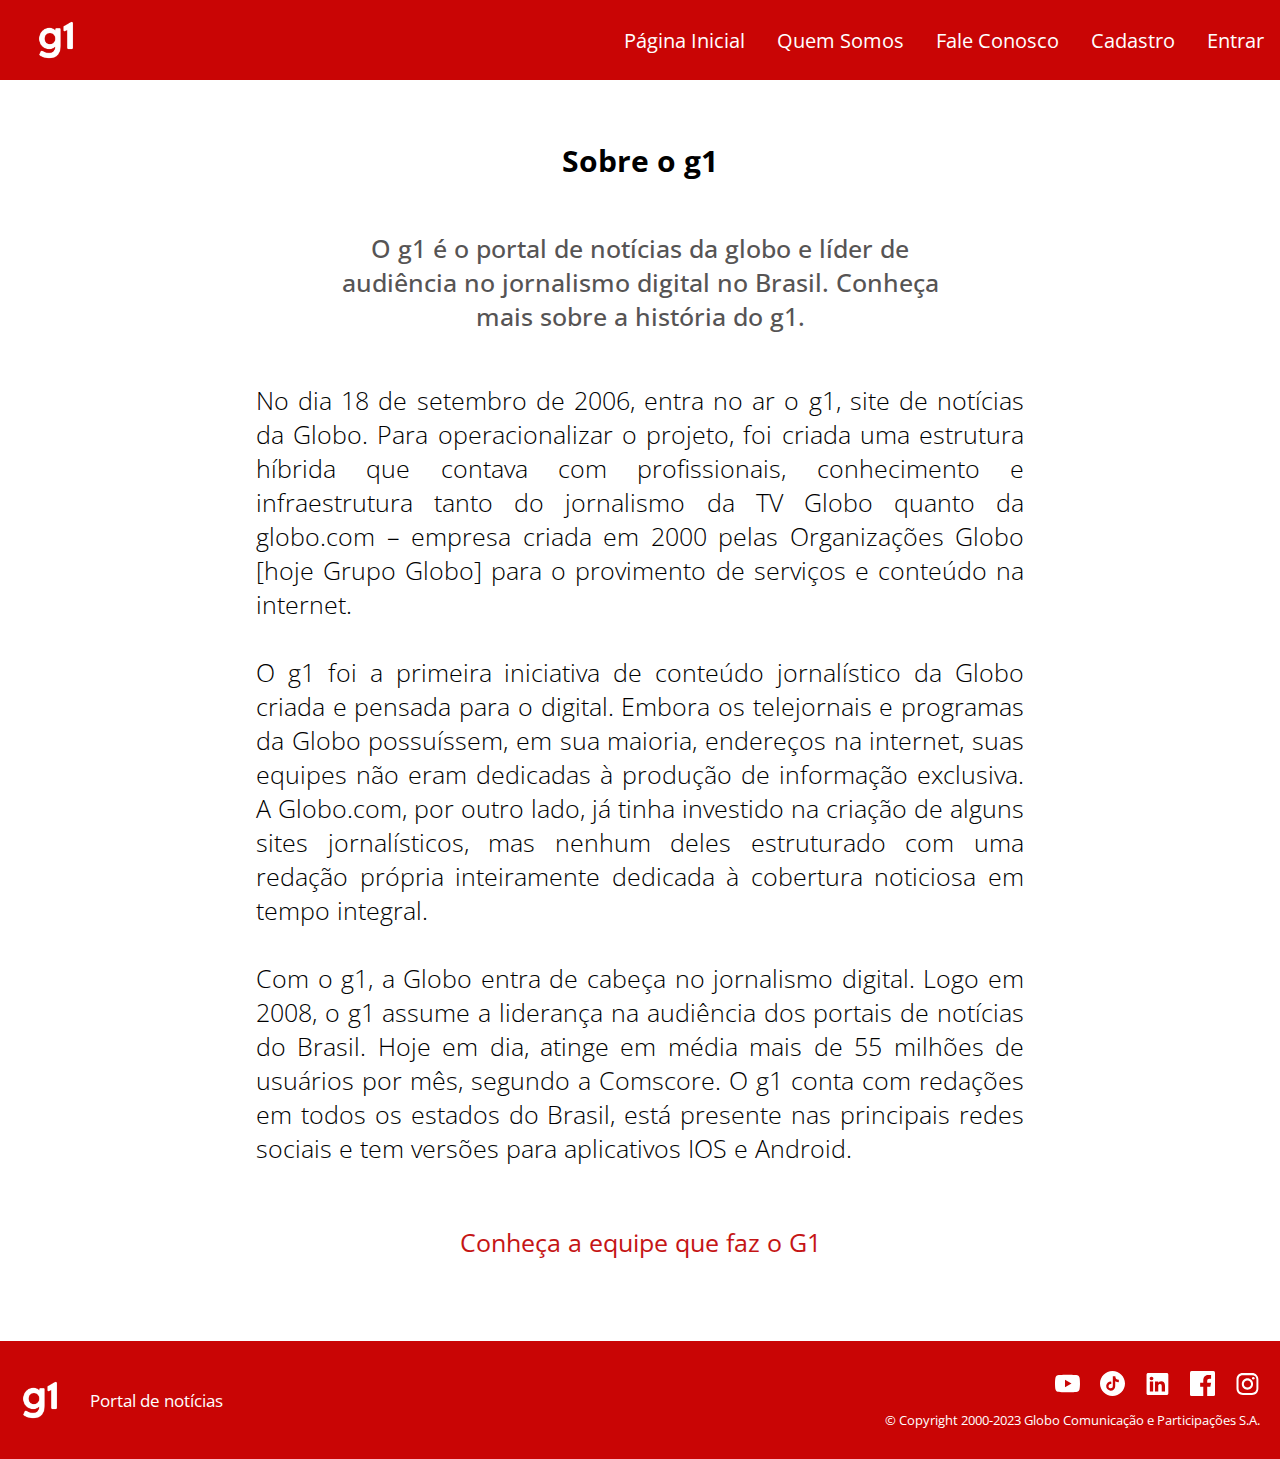
<file: sobre.html>
<!DOCTYPE html>
<html lang="pt-BR">

<head>
    <meta charset="utf-8">

    <title>G1 - Quem Somos</title> 
    <meta name="description" content="SITE PARA DISCIPLINA DESV WEB">
    <link rel="shortcut icon" href="assets/header-footer/logo-g1.ico" type="image/x-icon"> <!--logo na aba da pagina-->
    <meta name="viewport" content="width=device-width, initial-scale=1.0">  <!-- responsividade -->
    <link rel="stylesheet" href="styles/sobre/style-quemsomos.css"> 
    <link rel="stylesheet" href="styles/style-header-footer.css">
</head>

<body>
    <main class="wrapper">

        <header class="header">

            <nav class="navbar">
                <img class="logo" src="assets/header-footer/logos-branco-g1.ico">
                <button class="hamburger"></button>

                <ul class="nav-menu">
                    <li class="nav-item">
                        <a href="index.html">Página Inicial</a>
                    </li>
                    <li class="nav-item">
                        <a href="sobre.html">Quem Somos</a>
                    </li>
                    <li class="nav-item">
                        <a href="faleconosco.html">Fale Conosco</a>
                    </li>
                    <li class="nav-item">
                        <a href="cadastro.html">Cadastro</a>
                    </li>
                    <li class="nav-item">
                        <a href="entrar.html">Entrar</a>
                    </li>
                </ul> <!--FIM NAV-MENU-->

            </nav><!--FIM NAVBAR-->

        </header><!-- FIM HEADER-->

        <h1 class="a">
            Sobre o g1 
        </h1>
            <h2 class="p1"> O g1 é o portal de notícias da globo e líder de audiência no jornalismo digital no Brasil. Conheça mais sobre a história do g1.
            </h2>
           
        
          <p class="p2">  
          No dia 18 de setembro de 2006, entra no ar o g1, site de notícias da Globo. Para operacionalizar o projeto, foi criada uma estrutura híbrida que contava com profissionais, conhecimento e infraestrutura tanto do jornalismo da TV Globo quanto da globo.com – empresa criada em 2000 pelas Organizações Globo [hoje Grupo Globo] para o provimento de serviços e conteúdo na internet.
            <br>
            <br>
          O g1 foi a primeira iniciativa de conteúdo jornalístico da Globo criada e pensada para o digital. Embora os telejornais e programas da Globo possuíssem, em sua maioria, endereços na internet, suas equipes não eram dedicadas à produção de informação exclusiva. A Globo.com, por outro lado, já tinha investido na criação de alguns sites jornalísticos, mas nenhum deles estruturado com uma redação própria inteiramente dedicada à cobertura noticiosa em tempo integral.
            <br>
            <br>
          Com o g1, a Globo entra de cabeça no jornalismo digital. Logo em 2008, o g1 assume a liderança na audiência dos portais de notícias do Brasil. Hoje em dia, atinge em média mais de 55 milhões de usuários por mês, segundo a Comscore. O g1 conta com redações em todos os estados do Brasil, está presente nas principais redes sociais e tem versões para aplicativos IOS e Android.
            </p>
        
          <div class="aa" >
           <a class="aa" href="sobre-2.html">Conheça a equipe que faz o G1</a>
          </div>
        
    </main> <!--FIM WRAPPER-->
    
    <footer>
        <div class="footer">
            <div class="left">
                <img class="logo-footer" src="assets/header-footer/logos-branco-g1.ico" alt="Logo">
                <p class="g1">Portal de notícias</p>
            </div>
            <div class="right">
                <div class="redes-sociais">
                    <img src="assets/header-footer/instagram_icon.svg" alt="instagram">
                    <img src="assets/header-footer/facebook_icon.svg" alt="facebook">
                    <img src="assets/header-footer/linkedin_icon.svg" alt="linkedin">
                    <img src="assets/header-footer/tiktok_icon.svg" alt="tiktok">
                    <img src="assets/header-footer/youtube_icon.svg" alt="youtube">
                </div>
                <p class="descr">© Copyright 2000-2023 Globo Comunicação e Participações S.A.</p>
            </div>
        </div>
    </footer>

    <script defer src="js/menu.js"></script> 

</body>

</html>
</file>
<file: styles/cadastro/style-cadastro.css>
.container{
    background-color: rgb(242, 243, 243);
    margin: 14px;
    max-width: 600px;
    width: 100%;
    box-shadow: 0 3px 5px rgba(0, 0, 0, 0.5);
    border-radius: 15px;
    z-index: 1;
    margin-top: 50px;
    margin-bottom: 10rem;
}

.header-cadastro{
    border-radius: 15px;
}

.card-cadastro{
    display: flex;
    justify-content: center;
    align-items: center;
    min-height: 80vh;

}

.header-cadastro{
    background: #c90505;
    padding: 24px;
    text-align: center;
    color: #FFF;
    
}

.form{
    padding: 18px;

}

.form-content{
    margin-bottom: 8px;
    padding-bottom: 18px;
    position: relative;
}

.form-content label{
    display: inline-block;
    margin-bottom: 4px;

}
.form-content input{
    display: block;
    width: 100%;
    border-radius: 8px;
    padding: 8px;
    border: 2px solid #dfdfdf;
}

.form-content a{
    position: absolute;
    bottom: -8px;
    left: 0;
    visibility: hidden;
}

.form button{
    background-color: #0669de;
    color: #fff;
    width: 100%;
    border-radius: 10px;
    padding: 10px;
    border: 0;
    font-size: 16px;
    cursor: pointer;
    margin-top: 15px;

}

.form-content.error input{
    border-color: #ff3b25;
}

.form-content.error a{
    color: #ff3b25;
    visibility: visible;
}
</file>
<file: styles/style-header-footer.css>
@import url('https://fonts.googleapis.com/css2?family=Open+Sans:wght@300;400;500;700&display=swap');

*{
    margin: 0;
    padding: 0;
    font-family: 'Open Sans', sans-serif;
}

html, body{
    height: 100%;
}

.wrapper{
    min-height: 100%;
    margin-bottom: -110px;
}

header{ /*estilizção do cabeçalho*/
    background-color: #c90505;
    padding-inline: 16px;
}

.navbar{
    max-width: 1280px;
    height: 80px;
    margin-inline: auto;
    display: flex;
    justify-content: space-between;
    align-items: center;
}

.logo{
    width: 80px;
}

.nav-menu{
    display: flex;
    gap: 32px;
    list-style: none;
}

.nav-menu a{
    color: #FFFF;
    font-size: 20px; 
    padding-block: 16px;
    font-weight: 400; 
    text-decoration: none;  
    transition: color 0.2s; 
}

.nav-menu a:hover{ /*transição para mudar a cor*/
    color: #000000;
    animation: alternate; /* aplica a animação de piscar */
}

.hamburger{
    display: none;
    border: none;
    background: none;
    border-top: 3px solid #fff;
    cursor: pointer;
}

/* larguras e tamanhos da lista do menu*/
.hamburger::before,
.hamburger::after{
    content: "";
    display: block;
    width: 30px;
    height: 3px;
    background-color: #FFF;
    margin-top: 5px;
    position: relative;
    transition: 0.3s;
}

@media (max-width: 800px){  /* colocando o botão menu só para tela de celualr*/
    .hamburger{
        display: block;
        z-index: 3;  
    }

    .nav-menu{
        z-index: 2;
        position: fixed;
        top: 0;
        left: 0;
        width: 100vw;
        height: 100vh;
        background-color: #c90505;
        clip-path: circle(100px at 90% -15%); /* animação ao clicar na lista*/
        transition: 1s ease-out; /*tempo da transição*/
        flex-direction: column;
        justify-content: space-around;
        align-items: center;
        gap: 0;
        pointer-events: none;
    }
    
    .nav-menu a{
        font-size: 25px;
        opacity: 0;
    }

    .nav-menu li:nth-child(1) a{
        transition: 0.5s 0.2s;
    }

    .nav-menu li:nth-child(2) a{
        transition: 0.5s 0.4s;
    }

    .nav-menu li:nth-child(3) a{
        transition: 0.5s 0.6s;
    }

    .nav-menu li:nth-child(4) a{
        transition: 0.5s 0.6s;
    }

    .nav-menu li:nth-child(5) a{
        transition: 0.5s 0.6s;
    }

    .navbar.active .nav-menu{  /*animação ao abrir o menu */
        clip-path: circle(1500px at 90% -15%);
        pointer-events: all;
    }

    .navbar.active .nav-menu a{ /*para aparecer a lista no menu*/
        opacity: 1;
    }

    .navbar.active .hamburger{
        position: fixed;
        top: 26px;
        right: 16px;
        border-top-color: transparent;
    }

    .navbar.active .hamburger::before{
        transform: rotate(135deg);
    }
    
    .navbar.active .hamburger::after{
        transform: rotate(-135deg);
        top: -7px;
    }
    
}


/*rodapé*/

footer{
    z-index: 1;
    background-color: #c90505;
    width: 100%;
    color: #fff;
    bottom: 0; 
}

.footer{
    display: flex;
    justify-content: space-between;
    align-items: center;
    padding: 30px 0;
}

.logo-footer{
    width: 80px;
}

.left{
    display: flex;
    align-items: center;
}

.g1{
    font-size: 17px;
    margin-left: 10px;
}

.redes-sociais{
    display: flex; 
    flex-direction: row-reverse;
    align-items: center;
    cursor: pointer;
}

.redes-sociais img{
    width: 25px;
    margin-right: 20px; 
}

.descr{
    margin-top: 15px;
    font-size: 13px;
    margin-right: 20px;
}

@media (max-width: 800px){
    .g1 {
        display: none;
    }
}
</file>
<file: styles/entrar/style-entrar.css>
.login-container {
    width: 300px;
    margin: 0 auto;
    padding: 20px;
    background: #fff;
    border-radius: 5px;
    box-shadow: 0px 0px 10px rgba(0, 0, 0, 0.2);
    margin-top: 100px;
    text-align: center;
    margin-bottom: 10rem;
}

.form-group {
    margin: 20px 0;
}
.no-account {
    display: flex;
    justify-content: center;
}

.form-group label {
    display: flex;
}

.form-group input {
    width: 98%;
    padding: 7px;
    border: 1px solid #ccc;
    border-radius: 8px;
}

.login-button {
    background: #007BFF;
    color: #fff;
    border: none;
    padding: 10px 15px;
    border-radius: 8px;
    cursor: pointer;
    width: 100%;
    height: 40px;
    align-items: center;
    justify-content: center;
    font-weight: 600;
    border-width: 2px;
    border-style: outset;
    border: none;
    margin-top: 20px;
}

.h3 {
    margin-bottom: 10px;
}
</file>
<file: styles/faleconosco/style-faleconosco.css>
.contato{
    display: flex;
    flex-direction: row;
    justify-content: center;
    align-items: center;
    margin-top: 4rem;
    margin-bottom: 10rem;
 }
 
 section{
    display: flex;
    align-items: center;
    justify-content: center;
    flex-direction: column;
    padding: 10px 45px;
    background: 0#c90505;
    width: 500px;
    box-shadow: rgba(0, 0, 0, 0.4) 0px 2px 4px, rgba(0, 0, 0, 0.3) 0px 7px 13px -3px, rgba(0, 0, 0, 0.2) 0px -3px 0px inset;
 }
 section h2{
    color: #f5f5f5;
    font-size: 2.5rem;
    margin: 2rem;
 }
 section form{
    display: flex;
    flex-direction: column;
    width: 100%;
 }
 form label{
    color: #f5f5f5;
    font-size: 17px;
    margin-bottom: 4px;
 }
 form input{
    padding: 15px;
    outline: none;
    border: 0;
    margin-bottom: 20px;
    font-size: 15px;
    transition: all 0.5s;
 }
 form input:focus{
    border-radius: 16px;
 }
 form textarea{
    padding: 10px;
    outline: none;
    border: 0;
    font-size: 15px;
    margin-bottom: 30px;
    transition: all 0.5s;
 }
 form textarea:focus{
    border-radius: 16px;
 }
 form textarea{
    padding: 10px;
    outline: none;
    border: 0;
    font-size: 15px;
    margin-bottom: 30px;
    transition: all 0.5s;
 }
 form textarea:focus{
    border-radius: 16px;
 }
 form button{
    padding: 15px;
    cursor: pointer;
    font-size: 16px;
    background: transparent;
    border: 2px solid #f5f5f5;
    color: #f5f5f5;
    transition: all 1s;
    margin-bottom: 20px;
 }
 form button:hover{
    background: #f5f5f5;
    color: #101026;
    border-radius: 16px;
 }
 
 /*Pagina do Obrigado*/
 
 .main{
    display: flex;
    align-items: center;
    justify-content: center;
    min-height: 100vh;
    background: #101026;
    flex-direction: column;
 }
 .text{
    font-size: 45px;
    color: #f5f5f5;
    margin-bottom: 30px;
 }
 .paragrafo{
    color: #f5f5f5;
    margin-bottom: 50px;
 }
 .btn{
    padding: 15px 55px;
    background: #f5f5f5;
    text-decoration: none;
    color: D#000000;
    font-size: 18px;
    transition: all 0.5s;
 }
 .btn:hover{
    border-radius: 16px;
 }
</file>
<file: styles/pagina-inicial/noticias/style-notc1.css>
.titulo{
    display: flex; 
    justify-content: center; 
    text-align: center;
    font-size: 35px;
    font-weight: 700; 
    padding: 2% 20% 0% 20%;
}

.sub-titulo{
    display: flex;
    justify-content: center;
    text-align: center;
    font-weight: 300; 
    margin-top: 10px; 
    padding: 0% 25% 1% 25%;
}

.mat-img {
    width: 40%;
    border-radius: 3%; 
    display: block; 
    margin-left: auto;
    margin-right: auto; 
    box-shadow: 0px 0px 10px rgba(0, 0, 0, 0.3); 
}

.descr-foto{
    display: flex; 
    flex-direction: column; 
    justify-content: center; 
    text-align: center;
    font-size: 13px;
    font-weight: 300; 
    margin-top: 10px; 
    padding: 0% 30% 1% 30%;
}

.conteudo{
    flex-direction: column; 
    justify-content: center; 
    font-weight: 400;
    margin-top: 10px; 
    margin-bottom: 10rem;
    padding: 0% 20% 0% 20%;
}

iframe[title="YouTube video player"] {
    display: block; 
    width: 50%; 
    height: 400px; 
    border-radius: 10px; 
    margin-left: auto; 
    margin-right: auto; 
    padding: 0% 20% 2% 20%;
}
</file>
<file: styles/pagina-inicial/noticias/style-notc2.css>
.titulo{
    display: flex; 
    justify-content: center; 
    text-align: center;
    font-size: 35px;
    font-weight: 700; 
    padding: 2% 20% 0% 20%;
}

.sub-titulo{
    display: flex; 
    justify-content: center;
    text-align: center;
    font-weight: 300; 
    margin-top: 10px; 
    padding: 0% 25% 1% 25%;
}

.descr-foto{
    display: flex; 
    flex-direction: column; 
    justify-content: center; 
    text-align: center;
    font-size: 13px;
    font-weight: 300; 
    margin-top: 10px;
    padding: 0% 30% 1% 30%;
}

.mat-img {
    width: 40%;
    border-radius: 3%; 
    display: block; 
    margin-left: auto; 
    margin-right: auto; 
    box-shadow: 0px 0px 10px rgba(0, 0, 0, 0.3); 
}

iframe[title="YouTube video player"] {
    display: block; 
    width: 40%; 
    height: 400px; 
    border-radius: 10px; 
    margin-left: auto;
    margin-right: auto;
    margin-bottom: 10rem;
    box-shadow: 0px 0px 10px rgba(0, 0, 0, 0.3);
}

.conteudo{
    flex-direction: column; 
    justify-content: center; 
    font-weight: 400; 
    margin-top: 10px; 
    padding: 0% 20% 2% 20%;
}
</file>
<file: styles/pagina-inicial/noticias/style-notc3.css>
.titulo, .titulo2{
    display: flex; 
    justify-content: center; 
    text-align: center;
    font-size: 35px;
    font-weight: 700; 
    padding: 2% 20% 0% 20%;
}

.sub-titulo{
    display: flex; 
    justify-content: center; 
    text-align: center;
    font-weight: 300;
    margin-top: 10px; 
    padding: 0% 25% 1% 25%;
}

.mat-img, .mat-img2, .mat-img3 {
    width: 40%;
    border-radius: 3%;
    display: block; 
    margin-left: auto; 
    margin-right: auto; 
    box-shadow: 0px 0px 10px rgba(0, 0, 0, 0.3); 
}

.descr-foto, .descr-foto2, .descr-foto3{
    display: flex; 
    flex-direction: column; 
    justify-content: center; 
    text-align: center;
    font-size: 13px;
    font-weight: 300; 
    padding: 1% 30% 1% 30%;
}

.descr-foto3{
    margin-bottom: 10rem;
}

.conteudo1, .conteudo2{
    flex-direction: column; 
    justify-content: center;
    font-weight: 400; 
    padding: 1% 20% 2% 20%;
}
</file>
<file: styles/sobre/style-quemsomos-2.css>
.main{
    margin-top: 15px;
    margin-bottom: 10rem;
}

.titulo{
    font-size: 40px;
    display: flex;
    margin-top: 3%;
    justify-content: center; 
    text-align: center;
    font-weight: 700;
}

.desc{
    font-size: 20px;
    display: flex;
    justify-content: center; 
    text-align: center;
    color: rgb(77, 77, 77); 
    margin-top: 20px;
    padding: 0% 25% 0% 25%;
    font-weight: 500;
}

.pagina{
    font-size: 25px;
    margin-top: 50px;
    display: flex;
    align-items: center;
    justify-content: center;
    font-weight: 700
}

.nome{
    font-size: 17px;
    display: flex;
    align-items: center;
    justify-content: center;
    margin-top: 10px;
    font-weight: 400;
}
</file>
<file: styles/sobre/style-quemsomos.css>
.a{
    display: flex; 
    justify-content: center; 
    text-align: center;
    font-size: 30px;
    font-weight: 700; 
    margin-top: 60px;
    padding: 0% 20% 0% 20%;
}
.p1{
    font-weight: 500;
    font-size: 25px;
    color: #565454;
    margin-top: 50px;
    margin-bottom: 50px;
    padding: 0% 25% 0% 25%;
    display: flex;
    text-align: center;
}
.p2{
    font-weight: 300;
    font-size: 25px;
    text-align: justify;
    color: #000000;
    margin-top: 30px;
    padding: 0% 20% 0% 20%;
}
.aa{
    text-decoration: none;
    display: flex;
    align-items: center;
    justify-content: center;
    font-size: 25px;
    color: #c51515;
    margin-top: 30px;
    margin-bottom: 6rem;
    padding: 0% 20% 0% 20%;
}
</file>
